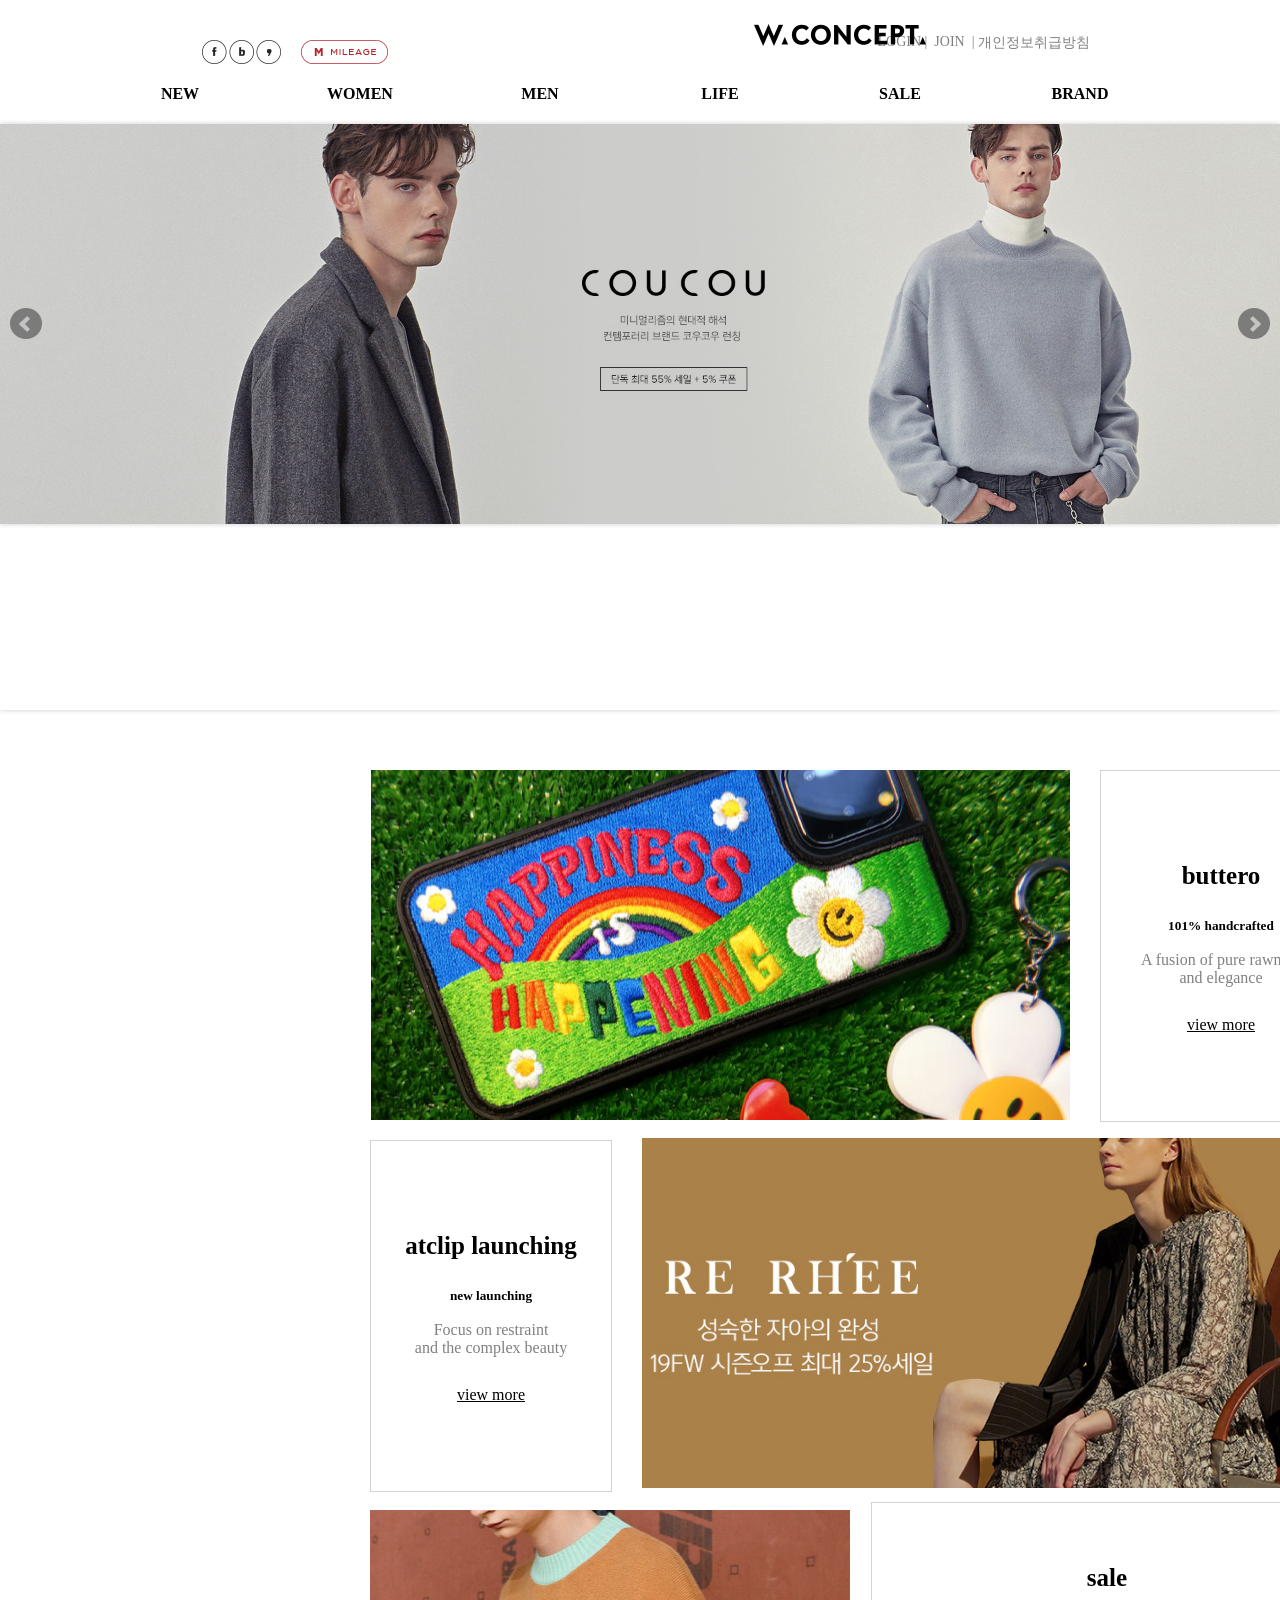
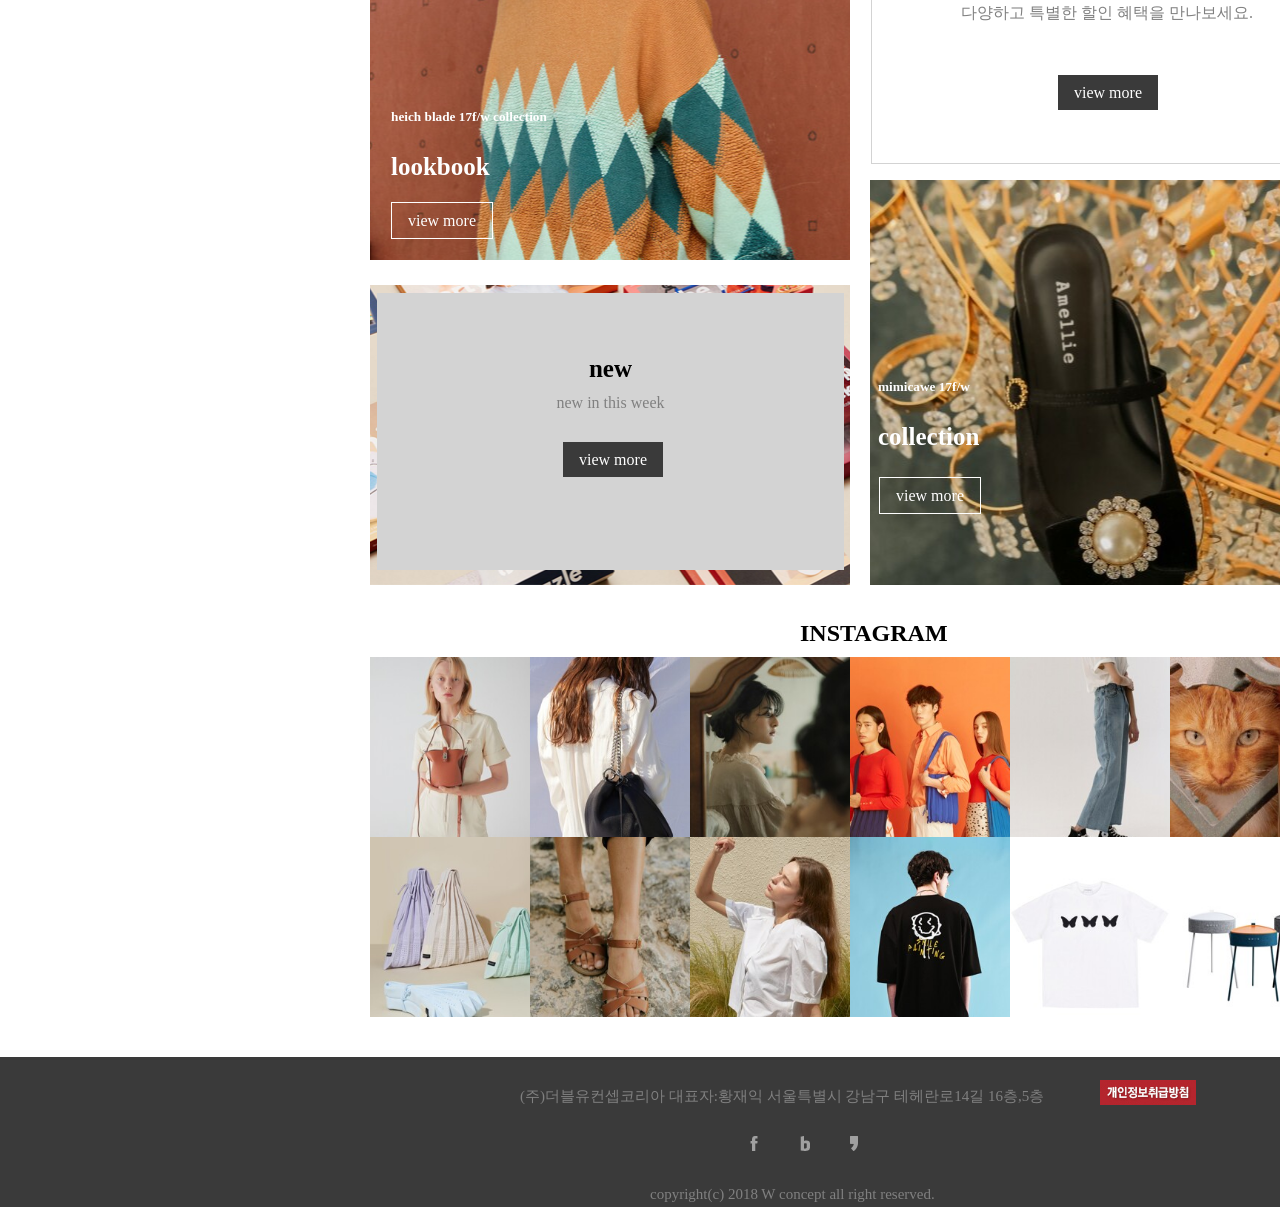
<file: publisher/02.WConcept/index.html>
<html>
<head>
<meta http-equiv="Content-Type" content="text/html; charset=UTF-8">
<title>W Concept</title>
<link rel="shortcut icon" href="http://rimi.co.kr/site/wcon/favicon.ico">
<link rel="stylesheet" href="css/jquery.bxslider.css">
<script src="js/jquery.min.js"></script>
<script src="js/jquery.bxslider.min.js"></script>

 <script>
 $(document).ready(function() {
 $('.slider1').bxSlider();
 auto: true;
 });
</script>
 <style>
     .bx-wrapper {border: none;}
     .bx-controls .bx-default-pager {display: none;}

     * {margin: 0; padding: 0;}
     ul,ol,li {margin: 0; padding: 0; list-style: none;}
     a {text-decoration: none; color: gray;}
     
     nav {position: relative; width: 100%; height: 60px;}
     nav>ul {width: 1100px; height: 60px; margin: 0 auto;}
     nav>ul>li {width: 180px; height: 60px; font-weight: bold; float: left;}
     nav>ul>li>a {display: block; width: 100%; height: 100%; text-align: center; line-height: 60px; color: black;}
     nav ul li .smenu {position: absolute; width: 180px; height: 0px; overflow: hidden; z-index: 2;}
     nav ul li .smenu li {width: 200ppx; height: 40px;}
     nav ul li .smenu li a {display: block; width: 100%; height: 100%; color: lightgray; font: 15px/50px "맑은 고딕"; text-align: left; line-height: 60px; padding-left: 60px;}
     nav ul li .smenu li:hover a {color: black; text-decoration: underline;}
     nav .na {width: 100%; height: 0px; background: #fff; position: absolute; top: 60px; left: 0; transition: all 0.5s; z-index: 1;}

     nav ul:hover .na, nav ul:hover .smenu {height: 200px; transition: all 0.5s;}
     .logo {background: url(img/logo.png)no-repeat center; width: 280px; height: 100px; margin-left: 700px; top: -15px; position: relative;}
     .top1 ul li img:nth-child(2) {display: none;}
     .top1 ul li:hover img:nth-child(1) {display: none;}
     .top1 ul li:hover img:nth-child(2) {display: block;}
     .top1 ul {display: flex; margin-top: -60px; margin-left: 200px;}
     .top1 ul li {margin-left: 2px;}
     .top1 ul li:nth-child(4) {margin-left: 20px;}
     .top2 ul {display: flex; float: right; margin-right: 190px; margin-top: -30px; font-size: 14px;}

     .b1 {width: 700px; height: 350; overflow: hidden; margin-left: 370px;}
     .b1>a {background: url("img/bb.png")no-repeat center; width: 700px; height: 350px; transition: all ease 0.5s; position: relative;}
     a {display: block; background-position: center; background-size: cover;}
     .b1:hover>a {transform: scale(1.5);}
     .b2 {width: 700px; height: 350; overflow: hidden; margin-left: 642px; margin-top: 18px; position: absolute;}
     .b2>a {background: url("img/atc.jpg")no-repeat center; width: 700px; height: 350px; transition: all ease 0.5s; position: relative; background-size: cover;}
     .b2:hover>a {transform: scale(1.5);}
     .b3 {background: url("img/he.png")no-repeat center; width: 480px; height: 350px; margin-left: 370px; margin-top: 390px; position: absolute;}
     .b4 {background: url("img/new.png")no-repeat center; width: 480px; height: 350px; margin-left: 370px; margin-top: 740px; position: absolute;}
     .b5 {background: url("img/mim.png")no-repeat center; width: 473px; height: 405px; margin-left: 870px; margin-top: 660px; position: absolute;}    

     .text {border: 1px solid lightgray; width: 240px; height: 270; margin-left: 1100px; margin-top: -350px; position: absolute; line-height: 50px; text-align: center; padding-top: 80px;}
     h3 {font-size: 25px;}
     p {line-height: normal; color: gray;}
     .text a {width: 100px; height: 35px; text-align: center; display: block; margin: 0 auto; text-decoration: underline; line-height: 35px; color: black; margin-top: 20px;}
     .text a:hover {background-color: maroon; color: white; text-decoration: none; transition: all 0.5s;}
     
     .t1 {margin-left: 370px; margin-top: 20px; position: absolute;}
     .t2 {margin-top: 280px; color: white; text-align: left; margin-left: 20px;}
     .t2 a {float: left; margin-top: 10px; color: white; text-decoration: none; border: 1px solid white; width: 100px; height: 35px;}
     .t2 a:hover {background-color: white; color: black; text-decoration: none; transition: all 0.5s;}
     .t3 {border: 1px solid lightgray; width: 470px; height: 260; margin-top: -290px; margin-left: 480px; position: absolute; color: black; text-align: center;}
     .t3 a {margin-top: 50px; margin-left: 185px; color: white; text-decoration: none; background-color: #3a3A3A; width: 100px; height: 35px;}
     .t3 a:hover {background-color: red; color: white;}
     .t4 {margin-top: 50px;}
     .t5 {position: relative; margin-left: -495px; margin-top: 269px; width: 465px; height: 275px; background-color: lightgray;}
     .t5 a {margin-top: 30px; border: none;}
     .t5 a:hover {background-color: white; color: black;}
     .t6 {position: absolute; margin-left: 500px; margin-top: -50px; width: 465px; height: 275px;}
     .t6 a {margin-top: 15px; margin-left: 1px; background: none; border: 1px solid white;}

     .ins {margin-top: 1100px; margin-left: 800px;}
     .i1 {width: 970px; height: 550px; margin-left: 370px; margin-top: 10px;}
     .i2 {background: url(img/u1.jpg)no-repeat; width: 160px; height: 180px; position: absolute; background-size: 100%}
     .i2:hover {background-size: 120%; background-position: center;}
     .i3 {background: url(img/u2.jpg)no-repeat; width: 160px; height: 180px; position: absolute; background-size: 100%;margin-left: 160px;}
     .i3:hover {background-size: 120%; background-position: center;}
     .i4 {background: url(img/u3.jpg)no-repeat; width: 160px; height: 180px; position: absolute; background-size: 100%; margin-left: 320px;}
     .i4:hover {background-size: 120%; background-position: center;}      
     .i5 {background: url(img/u4.jpg)no-repeat; width: 160px; height: 180px; position: absolute; background-size: 100%; margin-left: 480px;}
     .i5:hover {background-size: 120%; background-position: center;}
     .i6 {background: url(img/u5.jpg)no-repeat; width: 160px; height: 180px; position: absolute; background-size: 100%; margin-left: 640px;}
     .i6:hover {background-size: 120%; background-position: center;}
     .i7 {background: url(img/u6.jpg)no-repeat; width: 170px; height: 180px; position: absolute; background-size: 100%; margin-left: 800px;}
     .i7:hover {background-size: 120%; background-position: center;}
     .i8 {background: url(img/d1.jpg)no-repeat; width: 160px; height: 180px; background-size: 100%; position: absolute; margin-top: 180px;}
     .i8:hover {background-size: 120%; background-position: center;}
     .i9 {background: url(img/d2.jpg)no-repeat; width: 160px; height: 180px; background-size: 100%; position: absolute; margin-top: 180px; margin-left: 160px;}
     .i9:hover {background-size: 120%; background-position: center;}
     .i10 {background: url(img/d3.jpg)no-repeat; width: 160px; height: 180px; background-size: 100%; position: absolute; margin-top: 180px; margin-left: 320px;}
     .i10:hover {background-size: 120%; background-position: center;}
     .i11 {background: url(img/d4.jpg)no-repeat; width: 160px; height: 180px; background-size: 100%; position: absolute; margin-top: 180px; margin-left:480px;}
     .i11:hover {background-size: 120%; background-position: center;}
     .i12 {background: url(img/d5.jpg)no-repeat; width: 160px; height: 180px; background-size: 100%; position: absolute; margin-top: 180px; margin-left: 640px;}
     .i12:hover {background-size: 120%; background-position: center;}
     .i13 {background: url(img/d6.jpg)no-repeat; width: 170px; height: 180px; background-size: 100%; position: absolute; margin-top: 180px; margin-left: 800px;}
     .i13:hover {background-size: 120%; background-position: center;}
     footer>div {background-color: #3a3A3A; width: 100%; height: 150px; margin-top: -150px;}
     .f2 {color: gray; font-size: 15px; margin-top: -120px; margin-left: 520px; font-family: "맑은고딕";}      
     .f3 {margin-left: 750px; width: 20px; height: 20px; margin-top: 30px;}
     .f4 {margin-left: 800px; width: 20px; height: 20px; margin-top: -20px;}        
     .f5 {margin-left: 850px; width: 20px; height: 20px; margin-top: -20px;}        
     .f6 {color: gray; font-size: 15px; margin-left: 650px; margin-top: 30px; font-family: "맑은고딕";}
     .f7 {margin-top: -123px; margin-left: 1100px; width: 20px; height: 20px;}     
</style>
</head>
<body>
    <div class="logo"></div>
    <div class="top1">
        <ul>
            <li>
                <a href="#">
                    <img src="img/social_icon1.gif">
                    <img src="img/social_icon1_1.png">
                </a>
            </li>
            <li>
                <a href="#">
                    <img src="img/social_icon2.gif">
                    <img src="img/social_icon2_1.png">
                </a>
            </li>
            <li>
                <a href="#">
                    <img src="img/social_icon3.gif">
                    <img src="img/social_icon3_1.png">
                </a>
            </li>
            <li>
                <a href="#">
                    <img src="img/btn_mileage.gif">
                    <img src="img/mileage_ov.png">
                </a>
            </li>
        </ul>
    </div>
    <div class="top2">
        <ul>
            <li><a href="#">LOGIN |&nbsp;</a></li>
            <li><a href="#">&nbsp;JOIN&nbsp; |</a></li>
            <li><a href="#">&nbsp;개인정보취급방침</a></li>
        </ul>
    </div>
    <nav>
        <ul>
            <li><a href="#">NEW</a>
                <ul class="smenu">
                    <li><a href="#">ARRIVED</a></li>
                    <li><a href="#">NEW</a></li>
                </ul>
            </li>
            <li><a href="#">WOMEN</a>
                <ul class="smenu">
                    <li><a href="#">APPAREL</a></li>
                    <li><a href="#">SHOES</a></li>
                    <li><a href="#">BAGS</a></li>
                    <li><a href="#">ACCESSORIES</a></li>
                </ul>
            </li>
            <li><a href="#">MEN</a>
                <ul class="smenu">
                    <li><a href="#">APPAREL</a></li>
                    <li><a href="#">SHOES</a></li>
                    <li><a href="#">BAG&amp;ACC</a></li>
                </ul>
            </li>
            <li><a href="#">LIFE</a>
                <ul class="smenu">
                    <li><a href="#">APARTMENT</a></li>
                    <li><a href="#">ELECTRONICS</a></li>
                    <li><a href="#">CULTURE</a></li>
                    <li><a href="#">BEAUTY</a></li>
                </ul>
            </li>
            <li><a href="#">SALE</a>
                <ul class="smenu">
                    <li><a href="#">SALE</a></li>
                    <li><a href="#">SALE EVENT</a></li>
                </ul>
            </li>
            <li><a href="#">BRAND</a>
                <ul class="smenu">
                    <li><a href="#">EXCUSIVE</a></li>
                    <li><a href="#">TOP</a></li>
                </ul>
            </li>
            <li class="na"></li>
        </ul>
    </nav>
    <div class="bx-wrapper" style="max-width: 100%;">
        <div class="bx-viewport" aria-live="polite" style="width: 100%; overflow: hidden; position: relative; height: 585.625px;">
            <section class="slider1" style="width: 4215%; position: relative; transition-duration: 0s; transform: translate3d(-1874px, 0px, 0px);">
                <div style="float: left; list-style: none; position: relative; width: 1874px;" class="bx-clone" aria-hidden="true">
                    <img src="img/key4.jpg">
                </div>
                <div style="float: left; list-style: none; position: relative; width: 1874px;" aria-hidden="false">
                    <img src="img/key1.jpg">
                </div>
                <div aria-hidden="true" style="float: left; list-style: none; position: relative; width: 1874px;">
                    <img src="img/key2.jpg">
                </div>
                <div aria-hidden="true" style="float: left; list-style: none; position: relative; width: 1874px;">
                    <img src="img/key3.jpg">
                </div>
                <div style="float: left; list-style: none; position: relative; width: 1874px;" aria-hidden="true">
                    <img src="img/key4.jpg">
                </div>
                <div style="float: left; list-style: none; position: relative; width: 1874px;" class="bx-clone" aria-hidden="true">
                    <img src="img/key1.jpg">
                </div>
            </section>
        </div>
    </div>
    <ul>
        <li class="b1">
            <a href="#"></a>
        </li>
        <li class="b2">
            <a href="#"></a>
        </li>
    </ul>
    <div class="b3"></div>
    <div class="b4"></div>
    <div class="b5"></div>
    
    <div class="text">
        <h3>buttero</h3>
        <h5>101% handcrafted</h5>
        <p>A fusion of pure rawness<br>and elegance </p>
        <a herf="#">view more</a>
    </div>
    <div class="text t1">
        <h3>atclip launching</h3>
        <h5>new launching </h5>
        <p>Focus on restraint<br>and the complex beauty</p>
        <a herf="#">view more</a>
        
        <div class="t2">
            <h5>heich blade 17f/w collection </h5>
            <h3>lookbook</h3>
            <a herf="#">view more</a>
            
        <div class="t3">
            <div class="t4">
                <h3>sale</h3>
                <p>다양하고 특별한 할인 혜택을 만나보세요.</p>
            </div>
            <a herf="#">view more</a>
            
            <div class="t3 t5">
                <div class="t4">
                    <h3>new</h3>
                    <p>new in this week</p>
                </div>
                <a herf="#">view more</a>
                
            <div class="t2 t6">
                <h5>mimicawe 17f/w </h5>
                <h3>collection</h3>
                <a herf="#">view more</a>
                </div>
            </div>
        </div>
    </div>
</div>
    <div class="ins"><h2>INSTAGRAM</h2></div>
    <div class="i1">
        <ul>
            <li class="i2">
                <a href="#"></a>
            </li>
            <li class="i3">
                <a href="#"></a>
            </li>
            <li class="i4">
                <a href="#"></a>
            </li>
            <li class="i5">
                <a href="#"></a>
            </li>
            <li class="i6">
                <a href="#"></a>
            </li>
            <li class="i7">
                <a href="#"></a>
            </li>
            <li class="i8">
                <a href="#"></a>
            </li>
            <li class="i9">
                <a href="#"></a>
            </li>
            <li class="i10">
                <a href="#"></a>
            </li>
            <li class="i11">
                <a href="#"></a>
            </li>
            <li class="i12">
                <a href="#"></a>
            </li>
            <li class="i13">
                <a href="#"></a>
            </li>
        </ul>
    </div>
    <footer>
        <div class="f1"></div>
        <p class="f2">(주)더블유컨셉코리아 대표자:황재익 서울특별시 강남구 테헤란로14길 16층,5층</p>
        <div class="f3">
            <img src="img/facebook_ot.png"></div>
        <div class="f4">
            <img src="img/blog_ot.png"></div>
        <div class="f5">
            <img src="img/kakao_ot.png"></div>
        <p class="f6">copyright(c) 2018 W concept all right reserved.</p>
        <div class="f7">
            <li>
                <a href="#">
                    <img src="img/private_ot.png"></a>
            </li>
        </div>
    </footer>
</body>
<whale-quicksearch translate="no">
</whale-quicksearch>
</html>
</file>
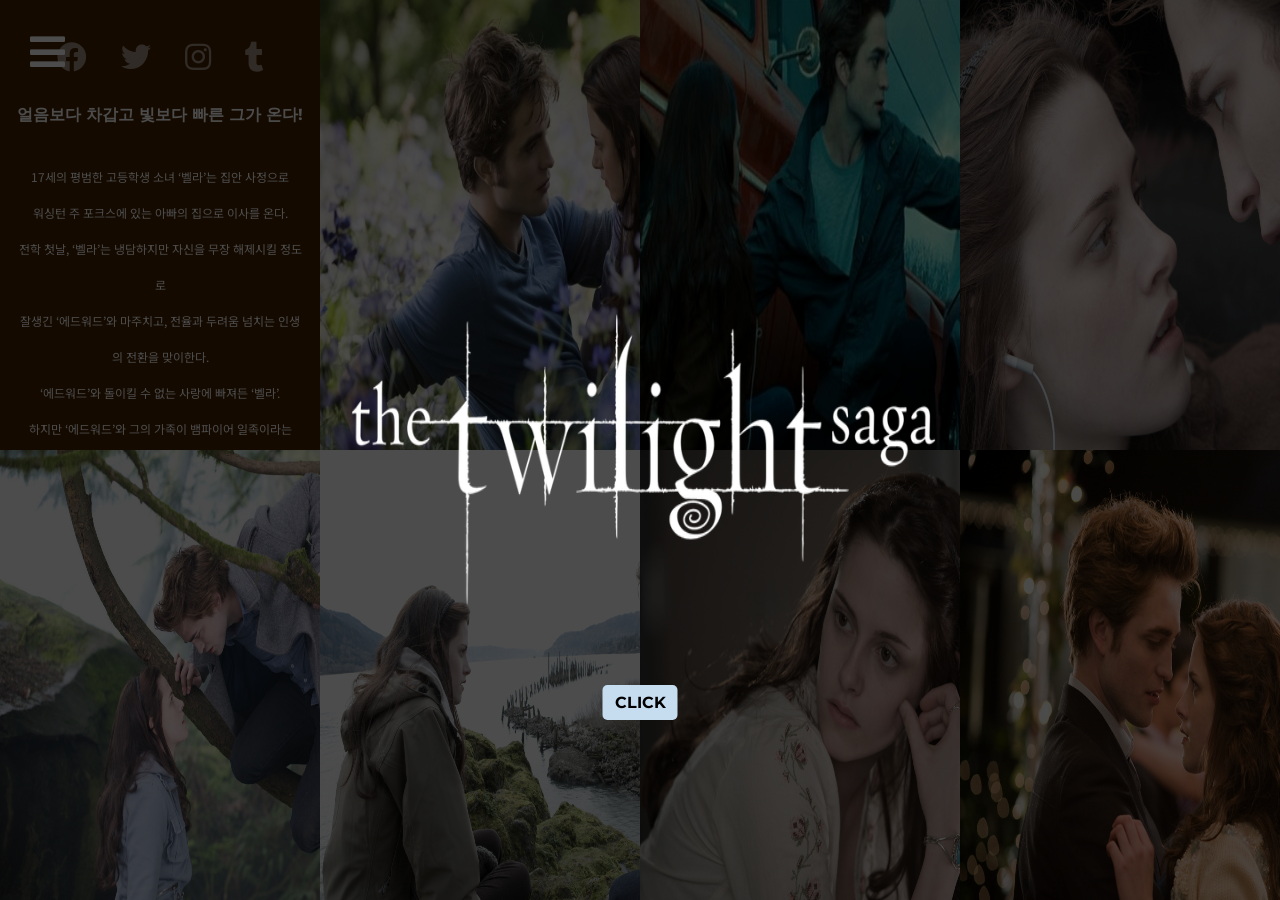
<file: publisher/06.Twilight/index.html>
<!doctype html>
<html lang="en">
<head>
<meta charset="utf-8">
<title>Twilight | 트와일라잇</title>
<link rel="stylesheet" href="https://cdnjs.cloudflare.com/ajax/libs/font-awesome/5.11.2/css/all.css">
<link rel="stylesheet" href="css/style.css">
<link href="https://fonts.googleapis.com/css2?family=Montserrat:ital,wght@0,100;0,200;0,300;0,400;0,500;0,600;0,700;0,800;0,900;1,100;1,200;1,300;1,400;1,500;1,600;1,700;1,800;1,900&display=swap" rel="stylesheet">
<link href="https://fonts.googleapis.com/css2?family=Noto+Sans+KR:wght@100;300;400;500;700;900&display=swap" rel="stylesheet">
<script type="text/javascript" src="js/jquery-2.1.1.min.js"></script>
<script type="text/javascript" src="js/prefixfree.min.js"></script>
<script>
    $(document).ready(function(){
    $(".btn_menu").on("click",function() {
    $(this).fadeOut();
    $("section").addClass("on");
    $("nav").addClass("on");
    })  
    
    $("nav li").on("click",function() {
    $(".btn_menu").fadeIn()
    $("section").removeClass("on");
    $("nav").removeClass("on");
    var i=$(this).index();
    $("section>div").removeClass("on");
    $("section>div").eq(i).addClass("on");
    })
    
    $("#front>.click").click(function() {
    $("#front").hide()
    })
    })
</script>
</head>
<body>
    <div id="front">
        <img src="images/logo.png">
        <div class="click"> CLICK</div>
    </div>
    <div class="wrap">
        <a class="btn_menu" href="#">
            <i class="fas fa-bars"></i>
        </a>
        <nav>
            <h1><img src="images/logo2.png"></h1>
            <ul class="gnb">
                <li><a href="#">TWILIGHT</a></li>
                <li><a href="#">NEW MOON</a></li>
                <li><a href="#">ECLIPSE</a></li>
                <li><a href="#">BREAKING DAWN</a></li>
                <li><a href="#">BREAKING DAWN 2</a></li>
            </ul>
        </nav>
        <section>
            <div class="box1 on">
                <p>
                    <em><a href=""><i class="fab fa-facebook"></i></a></em>
                    <em><a href=""><i class="fab fa-twitter"></i></a></em>
                    <em><a href=""><i class="fab fa-instagram"></i></a></em>
                    <em><a href=""><i class="fab fa-tumblr"></i></a></em>
                    <span>
                        <strong>얼음보다 차갑고 빛보다 빠른 그가 온다!</strong><br><br><small>17세의 평범한 고등학생 소녀 ‘벨라’는 집안 사정으로<br>워싱턴 주 포크스에 있는 아빠의 집으로 이사를 온다.<br>전학 첫날, ‘벨라’는 냉담하지만 자신을 무장 해제시킬 정도로<br>잘생긴 ‘에드워드’와 마주치고, 전율과 두려움 넘치는 인생의 전환을 맞이한다.<br>‘에드워드’와 돌이킬 수 없는 사랑에 빠져든 ‘벨라’.<br>하지만 ‘에드워드’와 그의 가족이 뱀파이어 일족이라는<br>사실을 알게 되고, 예기치 못한 운명에 빠져든다.</small>
                    </span>
                </p>
                <p><a href="" class="a1"><img src="images/img1.jpeg" width="480" height="490"></a></p>
                <p><a href="" class="a1"><img src="images/img2.jpeg" width="480" height="490"></a></p>
                <p><a href="" class="a1"><img src="images/img3.jpeg" width="480" height="490"></a></p>
                <p><a href="" class="a1"><img src="images/img4.jpeg" width="480" height="490"></a></p>
                <p><a href="" class="a1"><img src="images/img5.jpeg" width="480" height="490"></a></p>
                <p><a href="" class="a1"><img src="images/img6.jpeg" width="480" height="490"></a></p>
                <p><a href="" class="a1"><img src="images/img7.jpeg" width="480" height="490"></a></p>
            </div>
            
            <div class="box2">
                <p><a href="" class="a1"><img src="images/img8.jpeg" width="480" height="490"></a></p>
                <p><span>
                        <strong>전세계를 강타한 ‘트와일라잇’ 두 번째 신화!<br>흥분하라! 더 강해진 그들이 돌아온다!</strong><br><br><small>초능력을 가진 뱀파이어 에드워드는 인간 벨라가 자신 때문에 위험해지자<br> 냉정하게 그녀를 떠난다. 이제 벨라를 지키는 것은 오랜 친구 제이콥.<br>하지만 제이콥은 뱀파이어와 적을 이루는 늑대인간 ‘퀼렛족’의 일원으로<br>벨라와 에드워드를 떼어놓고자 한다. 그러던 어느 날 벨라는 자신이 위험한 사고를<br> 당할 때마다 에드워드의 환영이 보인다는 것을 알고 급기야 절벽에서 떨어지는<br> 무모한 행동을 한다. 그리고 이 사건은 누구도 예상치 못할 결과를 초래하는데…</small>
                    </span>
                </p>
                <p><a href="" class="a1"><img src="images/img9.jpeg" width="480" height="490"></a></p>
                <p><a href="" class="a1"><img src="images/img10.jpeg" width="480" height="490"></a></p>
                <p><a href="" class="a1"><img src="images/img11.jpeg" width="480" height="490"></a></p>
                <p><a href="" class="a1"><img src="images/img12.jpeg" width="480" height="490"></a></p>
                <p><a href="" class="a1"><img src="images/img13.jpeg" width="480" height="490"></a></p>
                <p><a href="" class="a1"><img src="images/img14.jpeg" width="480" height="490"></a></p>
            </div>
            
            <div class="box3">
                <p><a href="" class="a1"><img src="images/img16.jpeg" width="480" height="490"></a></p>
                <p><span>
                        <strong>종족의 운명을 건 마지막 선택!<br>올 여름 최후의 결전이 시작된다!</strong><br><br><small>불멸의 사랑을 위해 뱀파이어가 되기로 결심한 벨라.<br>제이콥은 벨라의 선택을 가로막으며 자신을 택하도록 종용하고<br>이로 인해 에드워드와의 갈등은 더욱 심해진다.<br>한편 시애틀에서 의문의 연쇄살인사건이 일어나고 에드워드는 곧<br>이 사건의 배후를 알게 되지만 벨라에게는 비밀로 하는데…</small>
                    </span>
                </p>
                <p><a href="" class="a1"><img src="images/img17.jpeg" width="480" height="490"></a></p>
                <p><a href="" class="a1"><img src="images/img18.jpeg" width="480" height="490"></a></p>
                <p><a href="" class="a1"><img src="images/img19.jpeg" width="480" height="490"></a></p>
                <p><a href="" class="a1"><img src="images/img20.jpeg" width="480" height="490"></a></p>
                <p><a href="" class="a1"><img src="images/img21.jpeg" width="480" height="490"></a></p>
                <p><a href="" class="a1"><img src="images/img22.jpeg" width="480" height="490"></a></p>
            </div>
            
            <div class="box4">
                <p><a href="" class="a1"><img src="images/img23.jpeg" width="480" height="490"></a></p>
                <p><span>
                    <strong>전세계가 기다려온 세기의 결혼식!<br>인간과 뱀파이어의 결합이 불러온 새로운 운명이 시작된다!</strong><br><br><small>우여곡절 끝에 많은 이들의 축복 속에 뱀파이어 에드워드와 결혼식을 올린 벨라!<br> 아직 마음을 정리하지 못한 제이콥을 뒤로하고 허니문을 떠난 벨라와 에드워드는 세상에<br>서 가장 아름답고 특별한 첫날 밤을 보내게 된다. 행복한 시간도 잠시, 벨라는 예상치 못한 임신을 하게 된다. <br></small><strong>새로운 생명의 탄생이 불러올 종족 간 최대의 위기!<br>시리즈 사상 가장 거대한 전쟁이 펼쳐진다!</strong>
                    </span>
                </p>
                <p><a href="" class="a1"><img src="images/img24.jpeg" width="480" height="490"></a></p>
                <p><a href="" class="a1"><img src="images/img25.jpeg" width="480" height="490"></a></p>
                <p><a href="" class="a1"><img src="images/img26.jpeg" width="480" height="490"></a></p>
                <p><a href="" class="a1"><img src="images/img27.jpeg" width="480" height="490"></a></p>
                <p><a href="" class="a1"><img src="images/img28.jpeg" width="480" height="490"></a></p>
                <p><a href="" class="a1"><img src="images/img29.jpeg" width="480" height="490"></a></p>
            </div>
            
            <div class="box5">
                <p><a href="" class="a1"><img src="images/img30.jpeg" width="480" height="490"></a></p>
                <p><span>
                    <strong>금기를 넘어선 불멸의 사랑! 그리고 <br>누구도 예측할 수 없었던 신비한 혼혈소녀 ‘르네즈미’의 탄생!<br>인간과 뱀파이어의 결합이 불러온 새로운 운명이 시작된다!</strong><br><br><small>르네즈미를 잉태하면서 죽음의 순간까지 닿았던 벨라는 그녀를 살리기 위한<br> 에드워드의 노력으로 마침내 뱀파이어로 다시 태어나고,<br> 제이콥이 자신의 딸 르네즈미에게 ‘각인’되었다는 사실을 알고 충격에 빠진다.<br>한편 르네즈미를 뱀파이어에게 위험한 ‘불멸의 아이’라고 판단한 볼투리가는<br>그녀를 제거하기 위해 군대를 모으기 시작한다.</small>
                    </span>
                </p>
                <p><a href="" class="a1"><img src="images/img31.jpeg" width="480" height="490"></a></p>
                <p><a href="" class="a1"><img src="images/img32.jpeg" width="480" height="490"></a></p>
                <p><a href="" class="a1"><img src="images/img33.jpeg" width="480" height="490"></a></p>
                <p><a href="" class="a1"><img src="images/img34.jpeg" width="480" height="490"></a></p>
                <p><a href="" class="a1"><img src="images/img35.jpeg" width="480" height="490"></a></p>
                <p><a href="" class="a1"><img src="images/img36.jpeg" width="480" height="490"></a></p>
            </div>
        </section>
    </div>
</body>
</html>
</file>
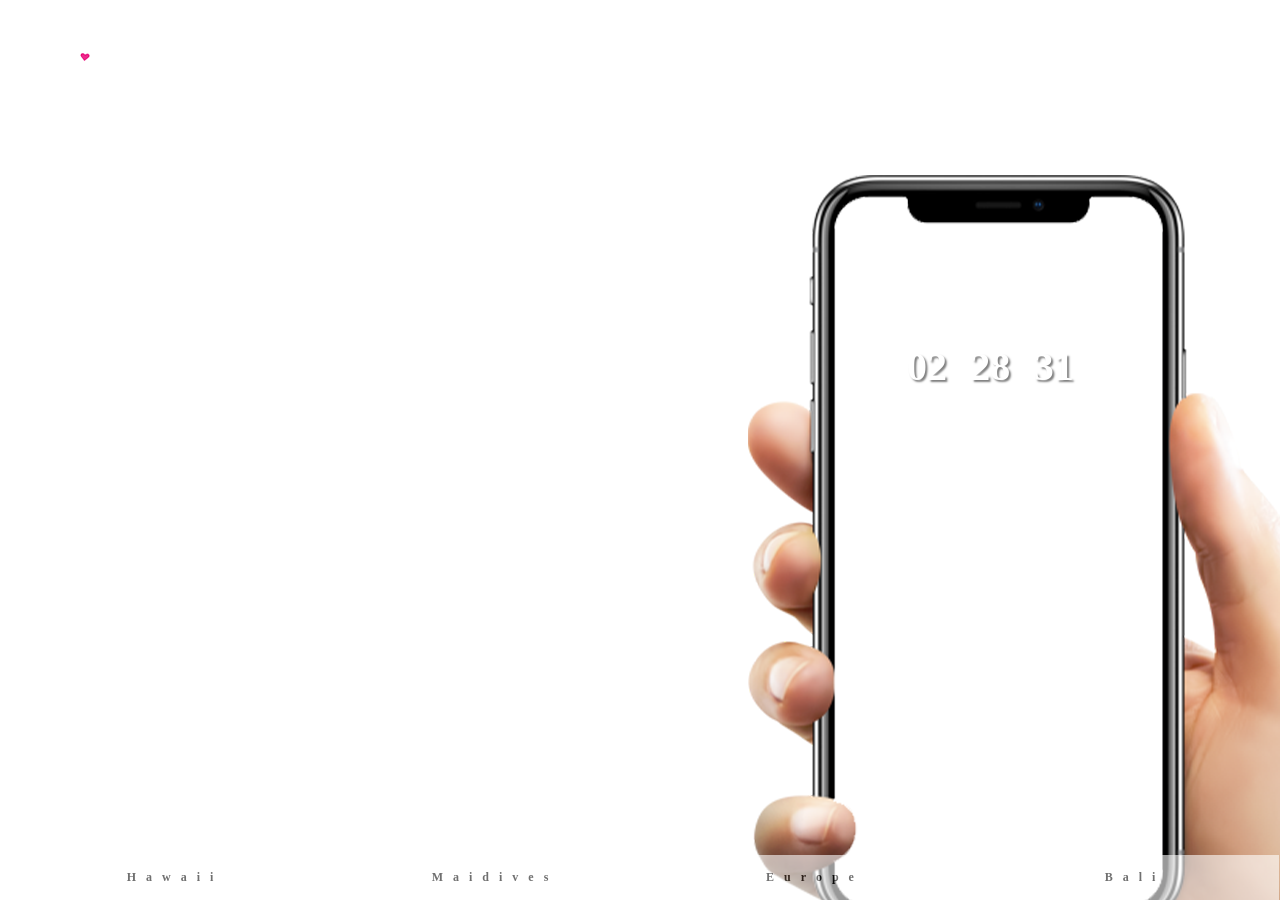
<file: publisher/08.DigitalClock/index.html>
<!doctype html>
<html lang="en">
<head>
<meta charset="utf-8">
<title></title>
<link rel="stylesheet" href="http://cdnjs.cloudflare.com/ajax/libs/font-awesome/5.11.2/css/all.css">
<link href="https://fonts.googleapis.com/css2?family=Noto+Sans+KR:wght@100;300;400;500;700;900&family=Roboto+Slab:wght@100;200;300;400;500;600;700;800;900&display=swap" rel="stylesheet">
<script src="js/jquery-1.7.2.min.js"></script>
<script src="js/prefixfree.min.js"></script>
<style>
    @charset "utf-8";
    * {margin: 0; padding: 0;}
    ul {list-style: none;}
    a {text-decoration: none; text-align: center;}
    
    img {border: none;}
    
    #wrap {position: fixed; top: 0; left: 0; width: 100%; height: 100%; min-width: 1400px; min-height: 780px;    transition: all 0.2s; background:url() 0 0/100%;}
    #wrap .logo {width: 126px; height: 61px; position: fixed; top: 40px; left: 60px;}

    .logo>img {width: 126px; height: 61px;}
    
    .list {position: fixed; top: 50px; right: 200px;}
    .list li {float: left; margin-left: 20px;}
    .list li a {font-size: 14px; font-weight: bold; color: #fff; font-family: 'Noto Sans KR', sans-serif;}
    
    .sns {position: fixed; top: 50px; right: 50px;}
    .sns li {float: left; margin-left: 20px;}
    .sns li a {font-size: 20px; font-weight: bold; color: #fff;}
    
    article p {position: absolute; top: 330px; left: 250px; width: 400px; font-size: 50px; color: #fff; font-family: 'Roboto Slab', cursive;}
    article b {position: absolute; top: 430px; left: 250px; width: 500px; font-size: 24px; color: #fff; font-family: 'Noto Sans KR', sans-serif;}
    
    figure {position: absolute; top: 150px; right: 100px; width: 800px; height: 1020px; transition: all 0.2s; z-index: 5;}
    figure>img {position: relative; width: 812px; height: 921px; left: 248px; top: 25px; z-index: 5; overflow: hidden;}
    figure p {position: absolute; top: 45px; right: 138px; width: 330px; height: 710px; overflow: hidden; font-size: 40px; font-weight: bold; line-height: 4.6; box-sizing: border-box; z-index: 2;}
    figure p span {position: relative; top: 80px; z-index: 3; left: 75px; color: #fff; text-shadow: 2px 2px 2px #7f7f7f;}
    figure p b {position: relative; top: 78px; z-index: 3; left: 80px; color: #fff;}
    
    nav {position: fixed; bottom: 0px; left: 0%; width: 100%; z-index: 99;}
    nav li {float: left; width: 25%;}
    nav li a {display: block; width: 99.5%; height: 45px; background: #fff; color: #111; margin: 0 auto; transition: all 0.5s; font-size: 12px; font-weight: bold; line-height: 45px; letter-spacing: 10px; box-sizing: border-box; padding-left: 30px; opacity: 0.6; z-index: 1; position: relative;}
    nav li:hover a {background: #111; color: #eee; opacity: 0.9;}
    nav li a.on {background: #111; color: #eee; opacity: 0.9;}
    
    #wrap>img:nth-child(1) {position: absolute; top: 100px; left: -500px; opacity: 0.8; width: 500px; height: auto; animation: ani1 70s linear infinite;}
    #wrap>img:nth-child(2) {position: absolute; top: 20px; left: 0px; opacity: 0.7; width: 500px; height: auto; animation: ani1 120s linear infinite;}

    figure p img.c1 {width: 200px; height: auto; position: absolute; top: 90px; left: -200px; z-index: 3; animation: ani3 50s linear infinite;}
    figure p img.c2 {width: 200px; height: auto; position: absolute; top: 0px; left: -600px; z-index: 3; opacity: 0.8; animation: ani4 90s linear infinite;}
    
    @keyframes  ani1 {
        0% {left: -500px;}
        100% {left: 1950px;}
    }
    @keyframes ani2 {
        50% {left: 1950px; opacity: 0;}
        50.1% {left: -700px; opacity: 0;}
        100% {left: 0px;}
    }
    @keyframes ani3 {
        100% {left: 540px;}
    }
    @keyframes ani4 {
        0% {left: 0px;}
        50% {left: 540px;}
        50.1% {left: -600px; opacity: 1;}
        100% {left: 0px;}
    }
    
    #wrap.Hawaii {background:url(images/hawaii.jpg) 0 0/100%;}
    #wrap.Hawaii .list a {color: #ede9d2;}
    #wrap.Hawaii .sns i {color: #ede9d2;}
    #wrap.Hawaii figure p {background: url(); z-index: 2; color: #ccc;}
    #wrap.Hawaii article p {color: #015cb7;}
    #wrap.Hawaii article b {color: #0096f4;}
    #wrap.Hawaii>img:nth-child(1) {opacity: 1;}
    #wrap.Hawaii>img:nth-child(2) {opacity: 1;}
    
    #wrap.Maidives {background:url(images/maidives.jpg) 0 0/100%;}
    #wrap.Maidives .list a {color: #badbfe;}
    #wrap.Maidives .sns i {color: #badbfe;}
    #wrap.Maidives figure p {background: url(); z-index: 2; color: #aaa;}
    #wrap.Maidives article p {color: #8dc3fe;}
    #wrap.Maidives article b {color: #99ccff;}
    #wrap.Maidives>img:nth-child(1) {opacity: 1;}
    #wrap.Maidives>img:nth-child(2) {opacity: 1;}
    
    #wrap.Europe {background:url(images/europe.jpg) 0 0/100%;}
    #wrap.Europe .list a {color: #54437a;}
    #wrap.Europe .sns i {color: #54437a;}
    #wrap.Europe figure p {background: url(); z-index: 2; color: #666;}
    #wrap.Europe article p {color: #4576cc;}
    #wrap.Europe article b {color: #96d2f6;}
    #wrap.Europe>img:nth-child(1) {opacity: 1;}
    #wrap.Europe>img:nth-child(2) {opacity: 1;}
    
    #wrap.Bali {background: url(images/bali.jpg) 0 0/100%;}
    #wrap.Bali .list a {color: #f7eea1;}
    #wrap.Bali .sns i {color: #f7eea1;}
    #wrap.Bali figure p {background: url(); z-index: 2; color: #ddd;}
    #wrap.Bali article p {color: #996699;}
    #wrap.Bali article b {color: #2d4257;}
    #wrap.Bali>img:nth-child(1) {opacity: 1;}
    #wrap.Bali>img:nth-child(2) {opacity: 1;}
</style>
<script>
    $(document).ready(function() {
        
        var timer=setInterval(function (){
        var now=new Date();
        var hr=now.getHours();
        var min=now.getMinutes();
        var sec=now.getSeconds();
            
        if(hr>=10) {
        hNum=hr;
        } else {
        hNum="0"+hr;
        }
        
        if(min>=10) {
        mNum=min;
        } else {
        mNum="0"+min;
        }
            
        if(sec>=10) {
        sNum=sec;
        } else {
        sNum="0"+sec;
        }
        
        $("p span").eq(0).text(hNum)
        $("p span").eq(1).text(mNum)
        $("p span").eq(2).text(sNum)

        },1000)
        
        var now=new Date();
        var hr=now.getHours();
        
        if(hr>=5 && hr<11) {
        $("#wrap").removeClass();
        $("#wrap").addClass("Hawaii");
        $("nov li").removeClass();
        $("nov li").eq(0).addClass("on");
        }
        
        else if(hr>=11 && hr<16) {
        $("#wrap").removeClass();
        $("#wrap").addClass("Maidives");
        $("nov li").removeClass();
        $("nov li").eq(1).addClass("on");
        }
        
        else if(hr>=16 && hr<20) {
        $("#wrap").removeClass();
        $("#wrap").addClass("Europe");
        $("nov li").removeClass();
        $("nov li").eq(2).addClass("on");
        }
        
        else if(hr>=20 && hr<25) {
        $("#wrap").removeClass();
        $("#wrap").addClass("Bali");
        $("nov li").removeClass();
        $("nov li").eq(3).addClass("on");
        }
        
        $("nav li").on("click", function(){
        var className=$(this).children("a").text();
            
        $("nav li").removeClass ();
        $(this).addClass("on");
        $("#wrap").removeClass();
        $("#wrap").addClass(className);
        })        
    })
</script>
</head>
<body>
    <div id="wrap" class="">
        <img src="images/airplane.png">
        <img src="images/cloud.png">
        <h1 class="logo"><img src="images/logo.png"></h1>
        
        <ul class="list">
            <li><a href="#">LOGIN</a></li>
            <li><a href="#">JOIN</a></li>
            <li><a href="#">고객센터</a></li>
        </ul>
        
        <ul class="sns">
            <li><a href="#"><i class="fab fa-twitter-square"></i></a></li>
            <li><a href="#"><i class="fab fa-instagram-square"></i></a></li>
            <li><a href="#"><i class="fab fa-youtube-square"></i></a></li>
        </ul>
        
        <article>
            <p>HoneyMoon</p>
            <b>매시간 새로운 장소에서 만드는 다양한 추억!</b>
        </article>
        
        <figure><img src="images/mobile.png">
            <p>
                <span>00</span><b>: </b><span>00</span><b>: </b><span>00</span>
                <img class="c1" src="images/airplane.png">
                <img class="c2" src="images/cloud.png">
            </p>
        </figure>
        
        <nav>
            <ul>
                <li><a href="#">Hawaii</a></li>
                <li><a href="#">Maidives</a></li>
                <li><a href="#">Europe</a></li>
                <li><a href="#">Bali</a></li>
            </ul>
        </nav>
    </div>
</body>
</html>
</file>
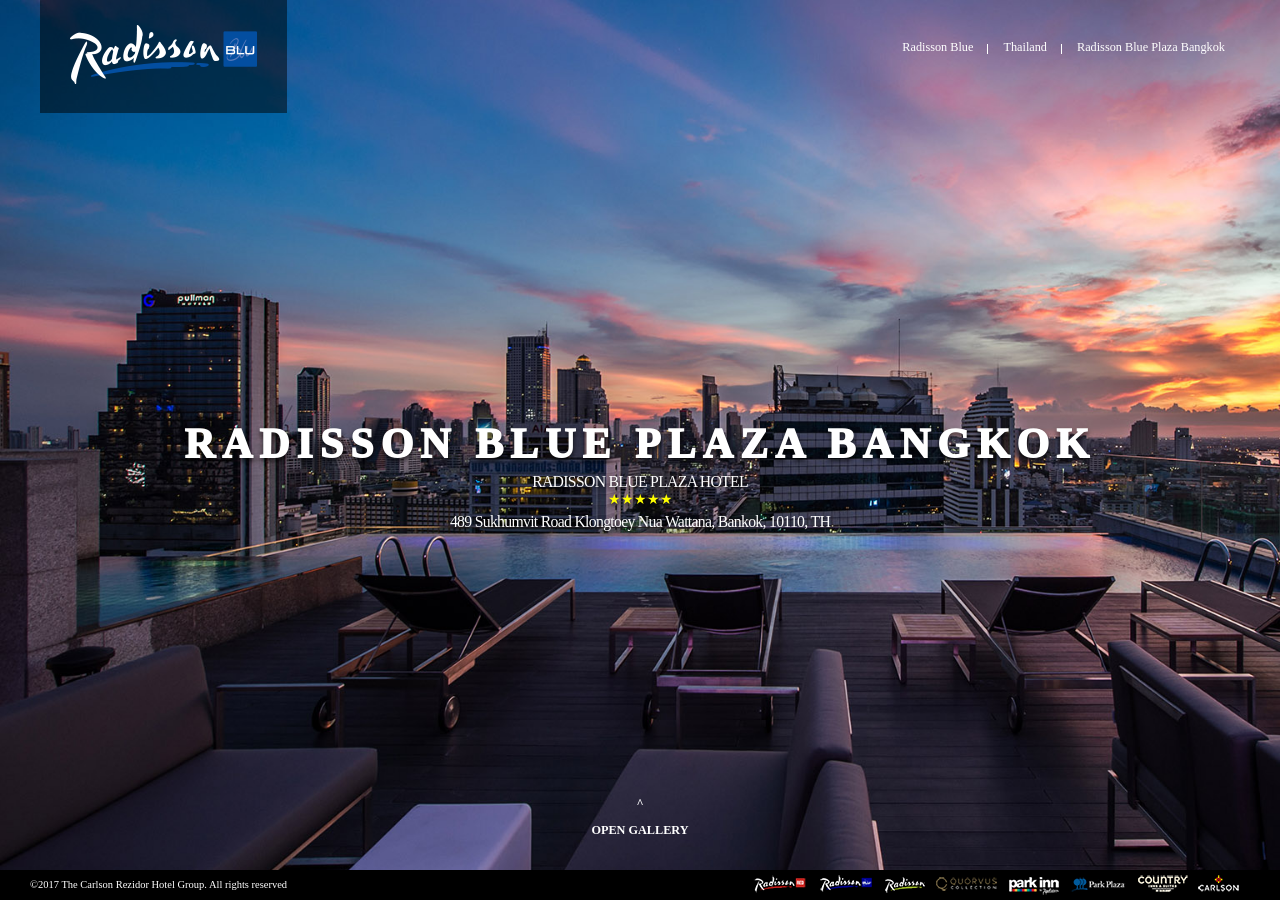
<file: publisher/14.Radisson/index.html>
<!DOCTYPE html>
<html lang="en">
<head>
<meta http-equiv="Content-Type" content="text/html; charset=UTF-8">
<title>RADISSON HOTEL</title>
<script src="js/jquery-animate-css-rotate-scale.js"></script>
<script src="js/jquery.min.js"></script>
<style>
    /* RESET */
    * {margin: 0; padding: 0; font: 400 0.875rem 'Noto Sans KR';}
    ul,li {list-style: none;}
    body,html {width: 100%; height: 100%; background-color: #000;}
    a {display: block; width: 100%; height: 100%; text-decoration: none; color: inherit;}

    #bg {width: 100%; height: 100%; background: #fff url("images/bg.jpg")no-repeat 0 0/cover; transform: scale(2); position: fixed; top: 0; left: 0; z-index: 0; opacity: 0; transition: transform 0.5s ease-out,opacity 0.5s;}

    /* HEADER */
    header {width: 100%; position: fixed; top: -150px; left: 0; z-index: 1;}
    #logo {float: left; margin-left: 40px; padding: 25px 30px; background-color: rgba(0,0,0,0.5);}
    #menu {float: right; margin: 40px 40px 0 0;}
    #menu li {float: left; margin: 0 15px; color: #fff; position: relative;}
    #menu li::before {content: ""; width: 1px; height: 10px; background-color: #fff; position: absolute; top: 4px; right: -15px;}
    #menu li:last-child::before {content: none;}
    #menu li:hover {text-decoration: underline; cursor: pointer;}

    /* MAIN */
    #main {width: 100%; color: #fff; text-align: center; text-shadow: 0 3px 5px rgba(0,0,0,0.7); position: fixed; left: 0; top: 370px; opacity: 0;}
    #main #title {font-size: 3rem; font-weight: 1000; letter-spacing: -0.1rem;}
    #main p {margin-top: 5px; font-size: 1.125rem; letter-spacing: -0.05rem;}
    #main span {color: #ff0; font-size: 1rem;}

    /* FOOTER */
    footer {width: 100%; height: 30px; background-color: #000; line-height: 30px; text-align: center; cursor: pointer; position: fixed; bottom: -100px; left: 0; z-index: 2;}
    footer p {float: left; margin-left: 30px; font-size: 0.75rem; line-height: 30px; color: #fff;}
    footer img {float: right; margin-right: 30px; margin-top: 4px;}

    /* GALLERY */
    #slide {width: 100%; height: 150px; cursor: pointer; position: fixed; left: 0; bottom: -150px; z-index: 1; overflow: hidden;}
    #open_btn {width: 150px; height: 50px; color: #fff; text-align: center; position: absolute; left: 0; right: 0; top: 50px; margin: auto; z-index: 0;}
    #open_btn p,#open_btn h2 {width: 100%; font-weight: bold; margin-bottom: 12px;}
    #gallery {width: 100%; height: 120px; background-color: #000; position: absolute; left: 0; bottom: -150px; z-index: 1;}
    #gallery ul {width: 0; height: 120px; margin:10px auto 0; overflow: hidden;}
    #gallery li {width: 154px; height: 100%; margin: 2px; float: left; opacity: 0.5;}
    #gallery ul li img {width: 100%; vertical-align: top;}
</style>
<script>
    $(function(){
    //intro animation
    $("#bg").css({transform:'scale(1)',opacity:'1'});
    $("header").animate({top:'0'},700,function(){
    $("footer").animate({bottom:'0'},800,function(){
    $("#main").animate({opacity:'1'},900);
    $("#main #title").animate({'margin-top':'50px'},900,function(){
    $(this).animate({"letter-spacing":'0.5rem'},500);
    $("#slide").animate({bottom:'0'},500);
    });
    });
    });
    ///open button animation
    $("#open_btn").animate({top:'45px'},400,function call(){
    $("#open_btn").animate({top:'50px'},400);
    $("#open_btn").animate({top:'45px'},400,call);
    });
    //gallery slide
    $("#open_btn").click(function(){
    $("#gallery").animate({bottom:'10px'},600,function(){
    $("#gallery ul").animate({width:'2000px'},400);
    $("#main #title").animate({marginTop:'20px'},400);
    });
    });

    $("#gallery li").hover(function(){
    $(this).stop().animate({opacity:'1'});
    },function(){
    $(this).stop().animate({opacity:'0.5'});
    });

    $("#gallery li").click(function(){
    var imgSrc = $(this).children("img").attr("src");
    $(this).css({opacity:'1'}).siblings().css({opacity:'0.5'});
    $("#bg").css({backgroundImage:'url('+imgSrc+')',transition:'all .5s'});
    $("#bg").click(function(){
    $("#gallery").animate({bottom:'-150px'},600,function(){
    $("#gallery ul").animate({width:'0'},400);
    $("#main #title").animate({marginTop:'50px'},400);
    });
    });
    });
    //gallery side end
    })//end
</script>
</head>
<body>
    <div id="bg" style="transform: scale(1); opacity: 1;"></div>
    <header style="top: 0px;">
        <h1 id="logo">
            <a href="#"><img src="images/logo.png" alt="logo"></a>
        </h1>
        <ul id="menu">
            <li>
                <a href="#">Radisson Blue</a>
            </li>
            <li>
                <a href="#">Thailand</a>
            </li>
            <li>
                <a href="#">Radisson Blue Plaza Bangkok</a>
            </li>
        </ul>
    </header>
    <section id="main" style="opacity: 1;">
        <h1 id="title" style="margin-top: 50px; letter-spacing: 0.5rem;">RADISSON BLUE PLAZA BANGKOK</h1>
        <p>RADISSON BLUE PLAZA HOTEL</p>
        <span>★★★★★</span>
        <p>489 Sukhumvit Road Klongtoey Nua Wattana, Bankok, 10110, TH</p>
    </section>
    <section id="slide" style="bottom: 0px;">
        <div id="open_btn" style="top: 46.5252px;">
            <p>^</p>
            <h2>OPEN GALLERY</h2>
        </div>
        <div id="gallery">
            <ul>
                <li><img src="images/img1.jpg" alt="gallery"></li>
                <li><img src="images/img2.jpg" alt="gallery"></li>
                <li><img src="images/img3.jpg" alt="gallery"></li>
                <li><img src="images/img4.jpg" alt="gallery"></li>
                <li><img src="images/img5.jpg" alt="gallery"></li>
                <li><img src="images/img6.jpg" alt="gallery"></li>
                <li><img src="images/img7.jpg" alt="gallery"></li>
                <li><img src="images/img8.jpg" alt="gallery"></li>
                <li><img src="images/img9.jpg" alt="gallery"></li>
                <li><img src="images/img10.jpg" alt="gallery"></li>
                <li><img src="images/img11.jpg" alt="gallery"></li>
                <li><img src="images/img12.jpg" alt="gallery"></li>
            </ul>
        </div>
    </section>
    <footer style="bottom: 0px;">
        <p>©2017 The Carlson Rezidor Hotel Group. All rights reserved</p>
        <img src="images/logo_bottom.png" alt="logo_bottom">
    </footer>
</body>
</html>
</file>
<file: publisher/06.Twilight/css/style.css>
* {margin: 0; padding: 0;}
    ul {list-style: none;}
    body {position: fixed; width: 100%; height: 100%; background: black;}
    a {text-decoration: none; color: #000;}
    
    #front {width: 100%; height: 100%; background: rgba(0,0,0,0.7); position: fixed; display: block; z-index: 1;}
    #front>img {width: 50%; height: 40%; position: absolute; top: 50%; left: 50%; transform: translate(-50%, -50%); z-index: 2;}
    #front>div {width: 75px; height: 35px; border-radius: 5px; background: #c6dcef; text-align: center; line-height: 35px; position: absolute; bottom: 20%; left: 50%; transform: translateX(-50%); cursor: pointer; font-family: 'Montserrat', sans-serif; font-weight: bold;}
    img {border: none;}
    
    .a1 {width: 470px; height: 470px; display: block; background-position: center;}
    .wrap {position: fixed; width: 100%; height: 100%; min-width: 1024px; min-height: 768px; perspective: 900px;}
    .btn_menu {position: fixed; top: 30px; left: 30px; width: 20px; height: 70px; text-align: center; font-size: 40px; color: #fff; z-index: 3; animation: ani 0.5s infinite alternate;}
    @keyframes ani{
        0% {transform: scale(1); opacity: 1; color: #fff;}
        100% {transform: scale(1.2); opacity: 0.8; color: #fff;}
    }
    
    nav {position: fixed; width: 150px; height: 100%; background: #fff; z-index: 2; transform: rotateY(120deg); transform-origin: left center; opacity: 0; transition: all 0.8s; border-radius: 0 30px 30px 0;}
    
    /* 네비부분 */
    nav.on {transform: rotateY(15deg); opacity: 1;}
    nav h1 {position: absolute; width: 100px; top: 120px; margin-left: 22px;}
    nav h1 img {width: 100%; height: 200%;}
    nav ul {position: absolute; top: 35%; left: 0px; width: 100%;}
    nav li a {display: block; width: 100%; box-sizing: border-box; font-size: 12px; font-weight: bold; line-height: 4; text-align: center; transition: all 0.4s; color: #000; font-family: 'Montserrat', sans-serif;}
    nav li a:hover {background: black; color: white;}
    
    section {position: fixed; width: 100%; height: 100%; background: #333; z-index: 1; transform-origin: right center; transition: all 0.5s;}
    section.on {transform: rotateY(-10deg);}
    section>div {position: absolute; width: 100%; height: 100%; z-index: 1; opacity: 0; perspective: 700px; transition: all 1.5s;}
    section>div.on {z-index: 2; opacity: 1;}
    section>div>p {box-sizing: border-box; text-align: center; overflow: hidden; transform: rotateY(180deg); transition: all 1.5s;}
    section>div.on>p {transform: rotateY(0deg);}
    
    section>div>p>em>a>i {font-size: 30px!important; color: white; margin: 0px 15px; position: relative; top: 12%; left: 0%; margin-top: -15px; opacity: 0.5; transition: all 0.5s;}
    
    section>div>p>span {display: block; text-align: center; position: absolute; width: 100%; top: 50%; margin-top: -150px; font-size: 25px; color: #fff; padding: 5%; box-sizing: border-box; font-family: 'Noto Sans KR', sans-serif;}
    section>div>p>span>strong {font-family: 'Montserrat', sans-serif; font-size: 16px;}
    section>div>p>span>small {position: relative; bottom: 10px; font-size: 12px;}
    
    .box4>p:nth-of-type(2)>span {position: relative; left: 10px;}
    .box4>p:nth-of-type(3)>iframe {position: relative; top: -72px; left: 10px;}
    section>div>p:hover img {transform: scale(1.1); transition: all 1s;}
    
    .box1>p {float: left; text-align: center; overflow: hidden;}
    .box1>p:nth-child(1) {width: 25%; height: 50%; background: #452300;}
    .box1>p:nth-child(2) {width: 25%; height: 50%; background: #666;}
    .box1>p:nth-child(3) {width: 25%; height: 50%; background: #555;}
    .box1>p:nth-child(4) {width: 25%; height: 50%; background: #666;}
    .box1>p:nth-child(5) {width: 25%; height: 50%; background: #555;}
    .box1>p:nth-child(6) {width: 25%; height: 50%; background: #333;}
    .box1>p:nth-child(7) {width: 25%; height: 50%; background: #444;}
    .box1>p:nth-child(8) {width: 25%; height: 50%; background: #333;}
    
    .box2>p {float: left; text-align: center; overflow: hidden;}
    .box2>p:nth-child(1) {width: 25%; height: 50%; background: #727887;}
    .box2>p:nth-child(2) {width: 25%; height: 50%; background: #1D130B;}
    .box2>p:nth-child(3) {width: 25%; height: 50%; background: #666;}
    .box2>p:nth-child(4) {width: 25%; height: 50%; background: #666;}
    .box2>p:nth-child(5) {width: 25%; height: 50%; background: #555;}
    .box2>p:nth-child(6) {width: 25%; height: 50%; background: #333;}
    .box2>p:nth-child(7) {width: 25%; height: 50%; background: #444;}
    .box2>p:nth-child(8) {width: 25%; height: 50%; background: #333;}
    
    .box3>p {float: left; text-align: center; overflow: hidden;}
    .box3>p:nth-child(1) {width: 25%; height: 50%; background: #727887;}
    .box3>p:nth-child(2) {width: 25%; height: 50%; background: #011e30;}
    .box3>p:nth-child(3) {width: 25%; height: 50%; background: #666;}
    .box3>p:nth-child(4) {width: 25%; height: 50%; background: #666;}
    .box3>p:nth-child(5) {width: 25%; height: 50%; background: #666;}
    .box3>p:nth-child(6) {width: 25%; height: 50%; background: #555;}
    .box3>p:nth-child(7) {width: 25%; height: 50%; background: #444;}
    .box3>p:nth-child(8) {width: 25%; height: 50%; background: #333;}
    
    .box4>p {float: left; text-align: center; overflow: hidden;}
    .box4>p:nth-child(1) {width: 25%; height: 50%; background: #727887;}
    .box4>p:nth-child(2) {width: 25%; height: 50%; background: #2B1525;}
    .box4>p:nth-child(3) {width: 25%; height: 50%; background: #666;}
    .box4>p:nth-child(4) {width: 25%; height: 50%; background: #666;}
    .box4>p:nth-child(5) {width: 25%; height: 50%; background: #555;}
    .box4>p:nth-child(6) {width: 25%; height: 50%; background: #444;}
    .box4>p:nth-child(7) {width: 25%; height: 50%; background: #333;}
    .box4>p:nth-child(2) img {position: relative; top: 180px; left: -100px;}

    .box5>p {float: left; text-align: center; overflow: hidden;}
    .box5>p:nth-child(1) {width: 25%; height: 50%; background: #727887;}
    .box5>p:nth-child(2) {width: 25%; height: 50%; background: #12141F;}
    .box5>p:nth-child(3) {width: 25%; height: 50%; background: #12141F;}
    .box5>p:nth-child(4) {width: 25%; height: 50%; background: inherit}
    .box5>p:nth-child(5) {width: 25%; height: 50%; background: #555;}
    .box5>p:nth-child(6) {width: 25%; height: 50%; background: #444;}
    .box5>p:nth-child(7) {width: 25%; height: 50%; background: #333;}
    .box5>p:nth-child(2) img {position: relative; top: 180px; left: -100px;}
</file>
